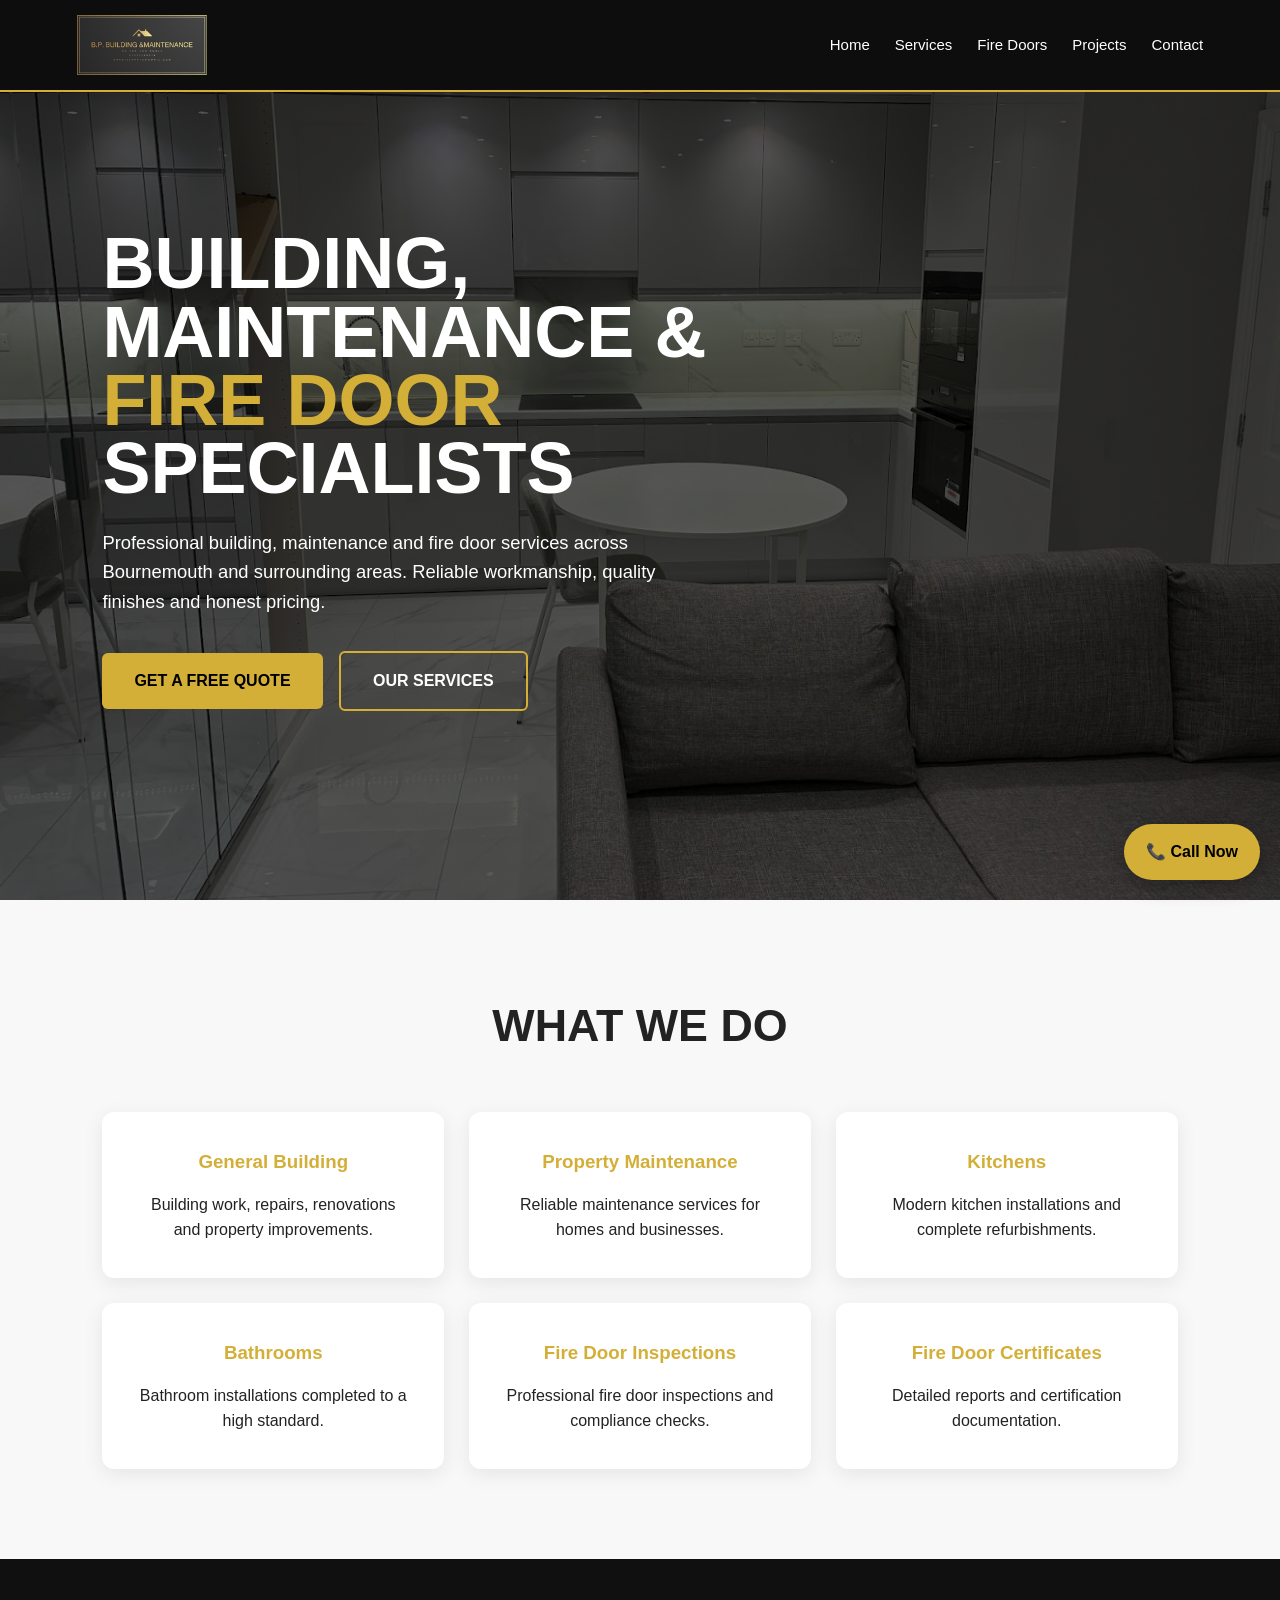
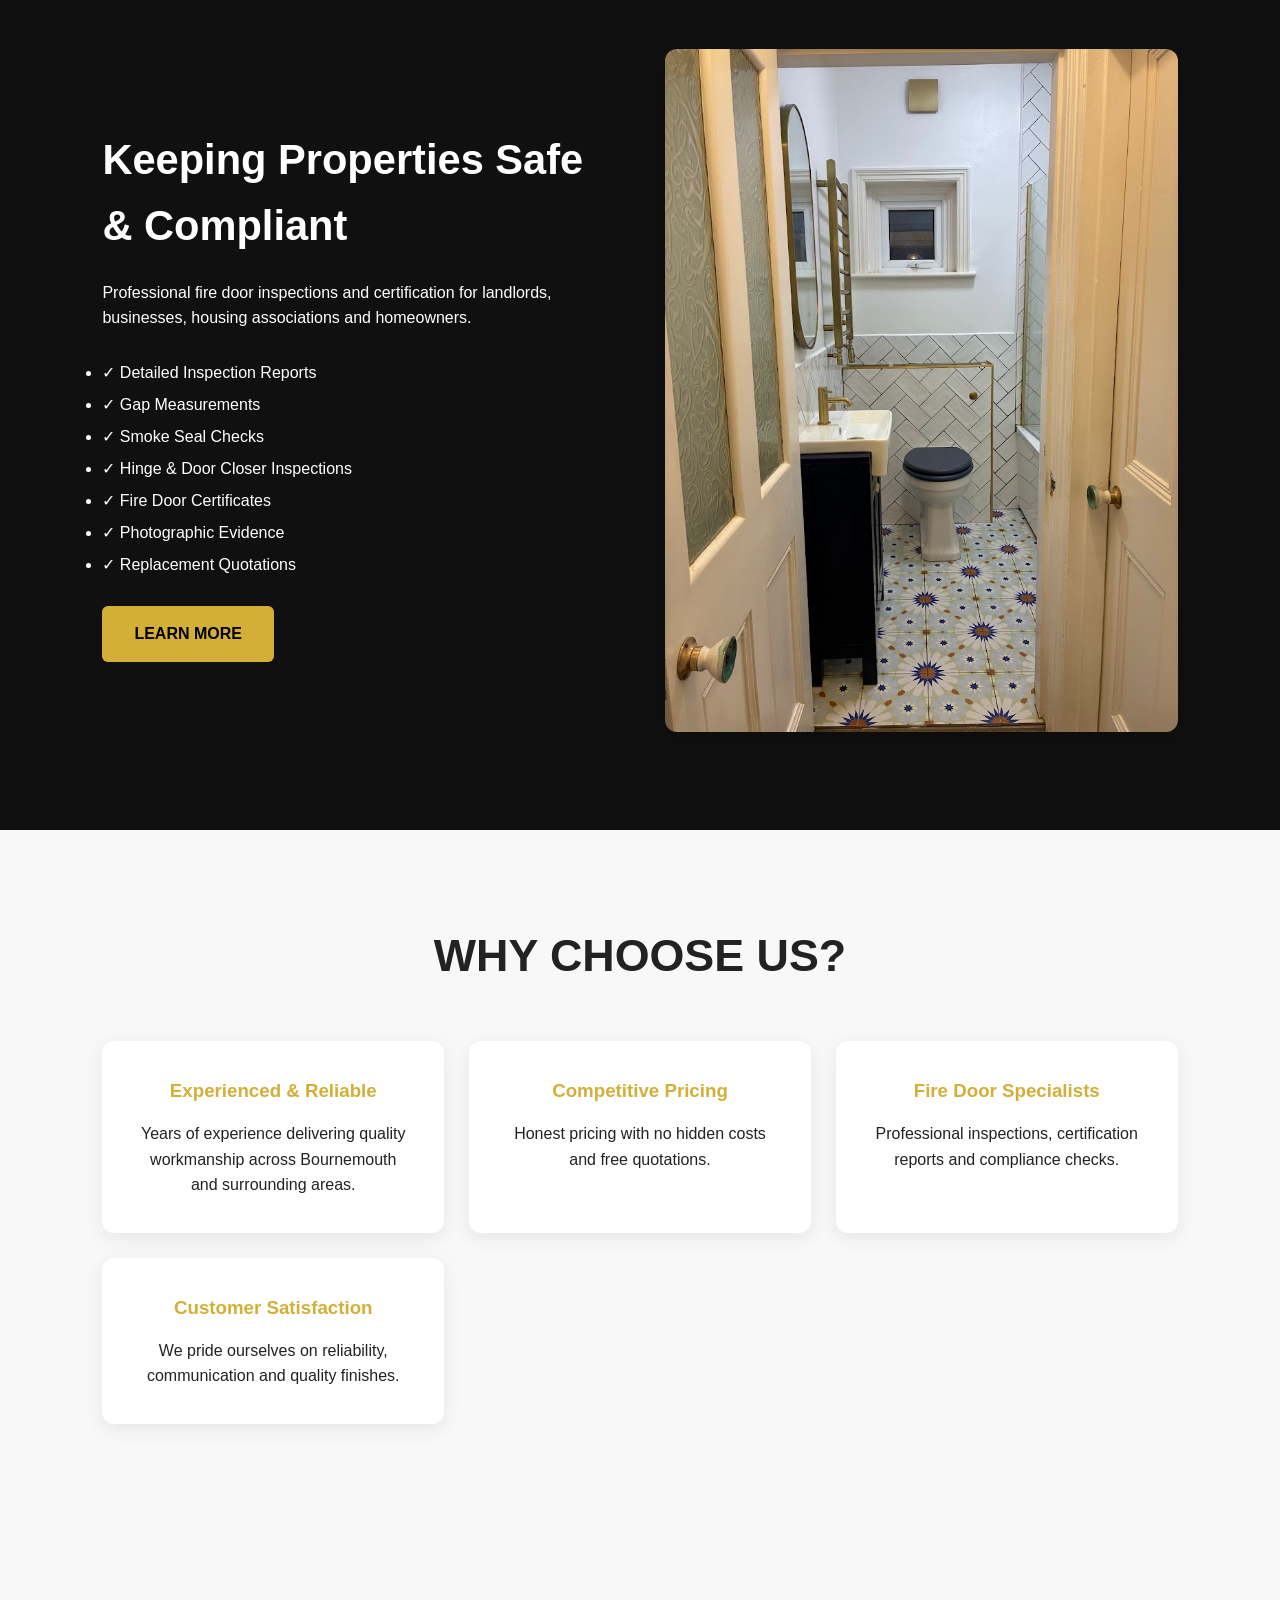
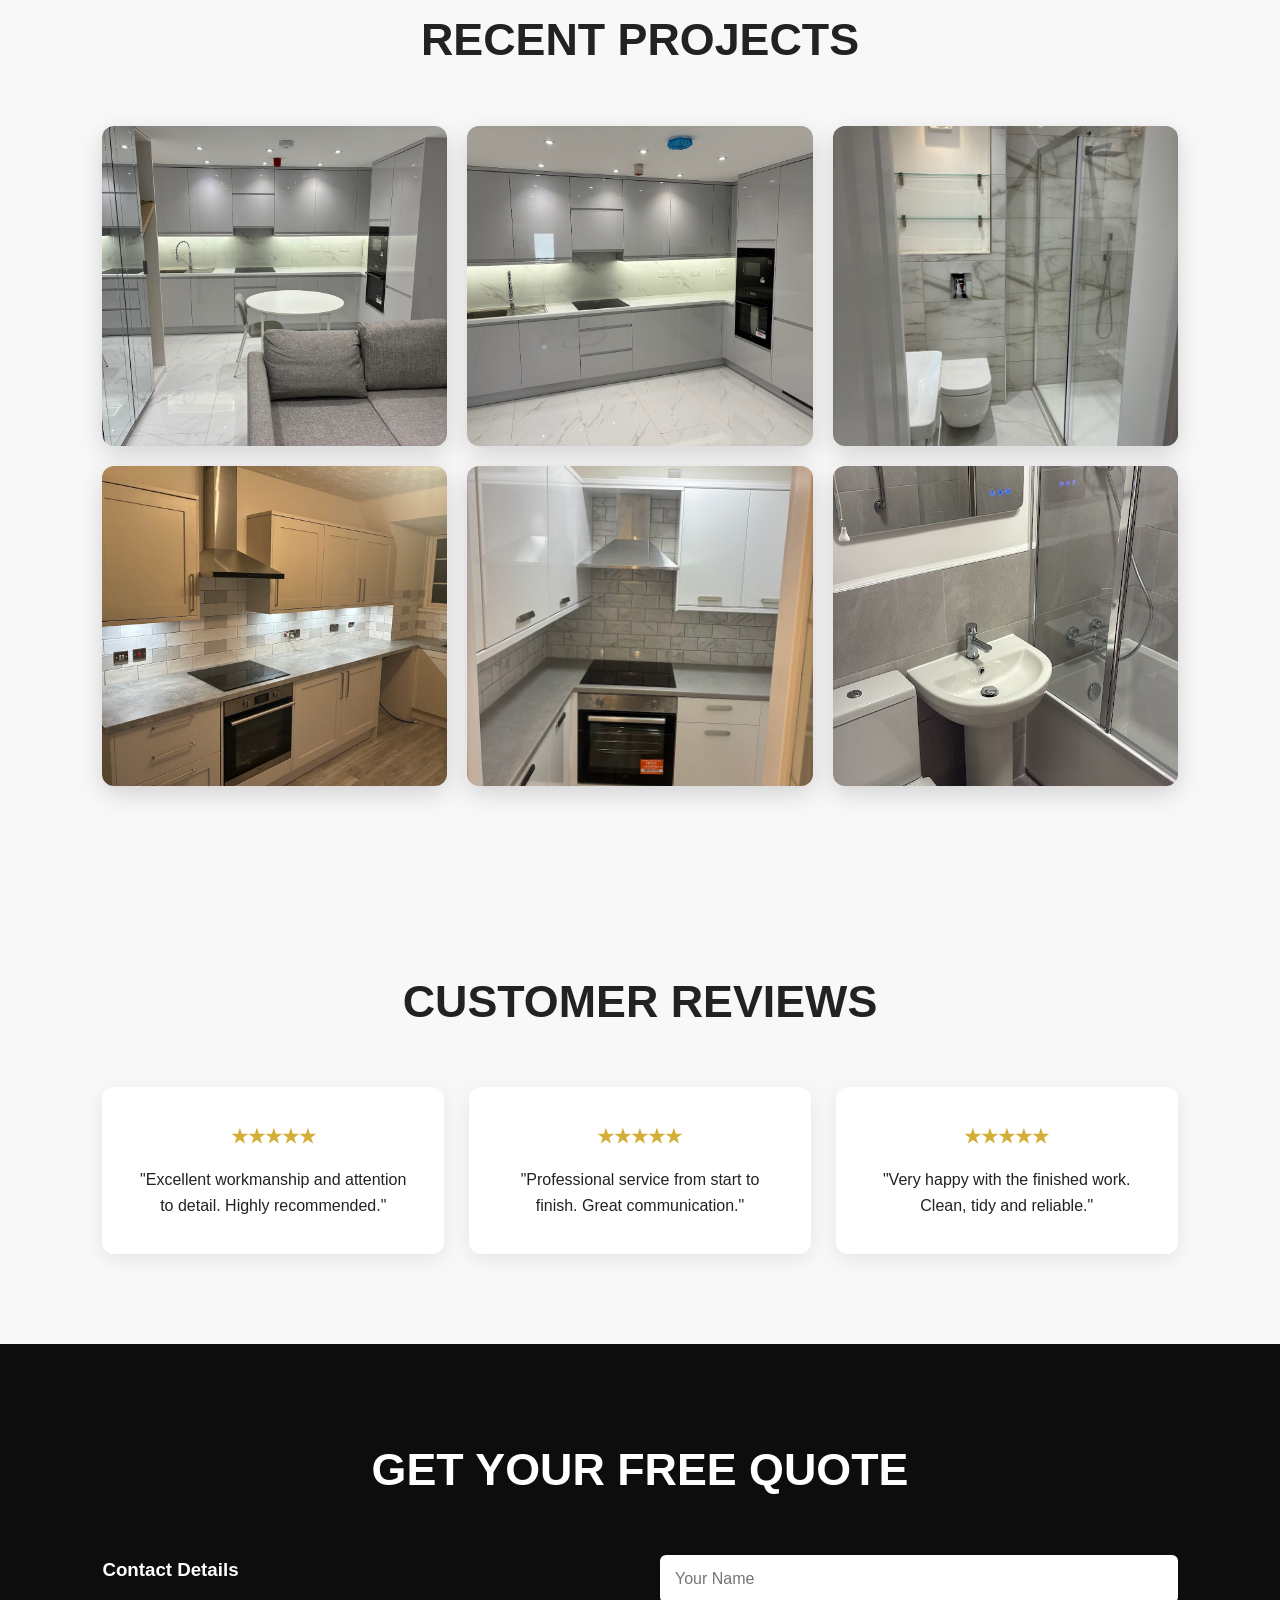
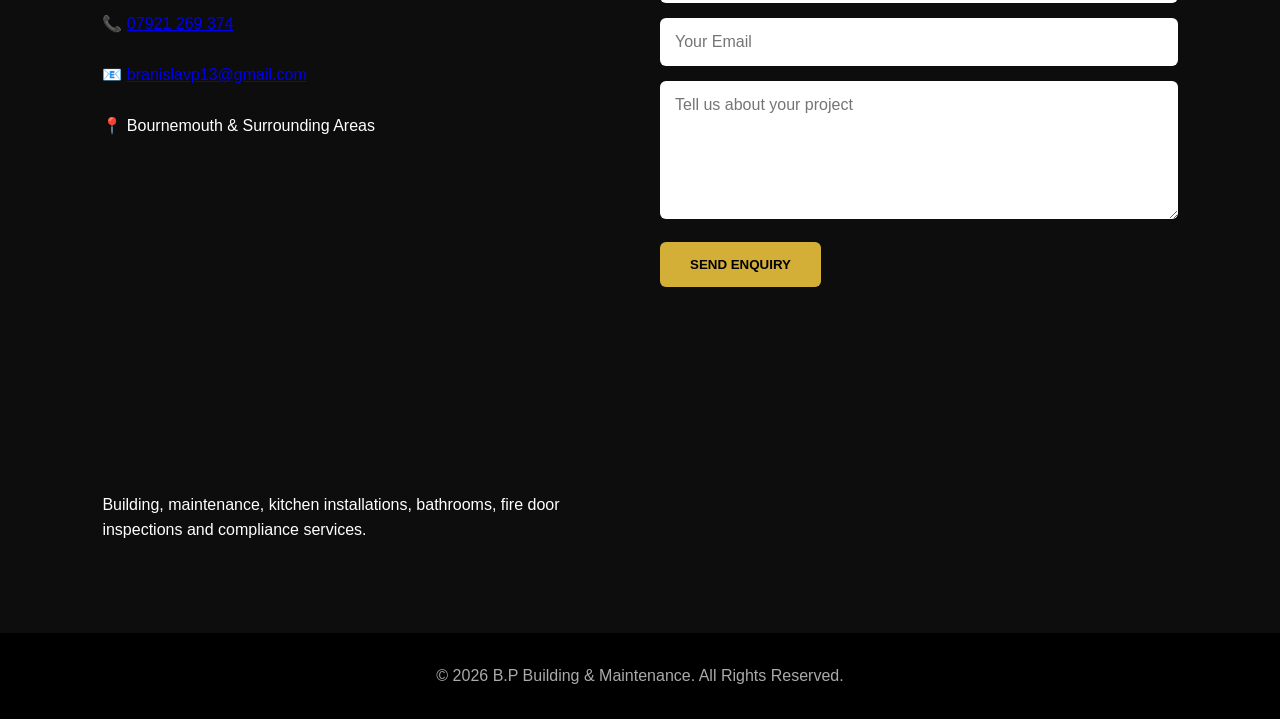
<file: index.html>
<!DOCTYPE html>
<html lang="en">

<head>
<meta charset="UTF-8">
<meta name="viewport" content="width=device-width, initial-scale=1.0">

<title>B.P Building & Maintenance</title>

<meta name="description" content="Professional building, maintenance, kitchen fitting, bathroom installation and fire door inspection services across Bournemouth and surrounding areas.">

<link rel="stylesheet" href="style.css">
</head>

<body>

<a href="tel:07921269374" class="call-button">
📞 Call Now
</a>

<header>

<img src="Picture1.png" class="logo" alt="B.P Building & Maintenance">

<nav>
<a href="#home">Home</a>
<a href="#services">Services</a>
<a href="firedoors.html">Fire Doors</a>
<a href="#projects">Projects</a>
<a href="#contact">Contact</a>
</nav>

</header>

<section class="hero" id="home">

<div class="hero-content">

<h1>
BUILDING,<br>
MAINTENANCE &<br>
<span class="gold">FIRE DOOR</span><br>
SPECIALISTS
</h1>

<p>
Professional building, maintenance and fire door services across Bournemouth and surrounding areas.
Reliable workmanship, quality finishes and honest pricing.
</p>

<a href="#contact" class="btn">
GET A FREE QUOTE
</a>

<a href="#services" class="btn btn-outline">
OUR SERVICES
</a>

</div>

</section>

<section class="section" id="services">

<h2 class="section-title">
WHAT WE DO
</h2>

<div class="services">

<div class="card">
<h3>General Building</h3>
<p>Building work, repairs, renovations and property improvements.</p>
</div>

<div class="card">
<h3>Property Maintenance</h3>
<p>Reliable maintenance services for homes and businesses.</p>
</div>

<div class="card">
<h3>Kitchens</h3>
<p>Modern kitchen installations and complete refurbishments.</p>
</div>

<div class="card">
<h3>Bathrooms</h3>
<p>Bathroom installations completed to a high standard.</p>
</div>

<div class="card">
<h3>Fire Door Inspections</h3>
<p>Professional fire door inspections and compliance checks.</p>
</div>

<div class="card">
<h3>Fire Door Certificates</h3>
<p>Detailed reports and certification documentation.</p>
</div>

</div>

</section>

<section class="section dark">

<div class="fire-grid">

<div>

<h2 class="fire-title">
Keeping Properties Safe & Compliant
</h2>

<p>
Professional fire door inspections and certification for landlords,
businesses, housing associations and homeowners.
</p>

<br>

<ul style="line-height:2;">
<li>✓ Detailed Inspection Reports</li>
<li>✓ Gap Measurements</li>
<li>✓ Smoke Seal Checks</li>
<li>✓ Hinge & Door Closer Inspections</li>
<li>✓ Fire Door Certificates</li>
<li>✓ Photographic Evidence</li>
<li>✓ Replacement Quotations</li>
</ul>

<br>

<a href="firedoors.html" class="btn">
LEARN MORE
</a>

</div>

<div>

<img src="IMG_8634.jpg" alt="Fire Door Inspection">

</div>

</div>

</section>

<section class="section">

<h2 class="section-title">
WHY CHOOSE US?
</h2>

<div class="services">

<div class="card">
<h3>Experienced & Reliable</h3>
<p>Years of experience delivering quality workmanship across Bournemouth and surrounding areas.</p>
</div>

<div class="card">
<h3>Competitive Pricing</h3>
<p>Honest pricing with no hidden costs and free quotations.</p>
</div>

<div class="card">
<h3>Fire Door Specialists</h3>
<p>Professional inspections, certification reports and compliance checks.</p>
</div>

<div class="card">
<h3>Customer Satisfaction</h3>
<p>We pride ourselves on reliability, communication and quality finishes.</p>
</div>

</div>

</section>

<section class="section" id="projects">

<h2 class="section-title">
RECENT PROJECTS
</h2>

<div class="gallery">

<img src="IMG_8243.jpg" alt="Building Project">
<img src="IMG_8172.jpg" alt="Building Project">
<img src="IMG_8234.jpg" alt="Building Project">
<img src="IMG_8374.jpg" alt="Building Project">
<img src="IMG_8561.jpg" alt="Building Project">
<img src="67DB610A-0C4D-438C-A742-4B224E9ED5FD.jpg" alt="Building Project">

</div>

</section>

<section class="section">

<h2 class="section-title">
CUSTOMER REVIEWS
</h2>

<div class="services">

<div class="card">
<h3>★★★★★</h3>
<p>"Excellent workmanship and attention to detail. Highly recommended."</p>
</div>

<div class="card">
<h3>★★★★★</h3>
<p>"Professional service from start to finish. Great communication."</p>
</div>

<div class="card">
<h3>★★★★★</h3>
<p>"Very happy with the finished work. Clean, tidy and reliable."</p>
</div>

</div>

</section>

<section class="section contact" id="contact">

<h2 class="section-title">
GET YOUR FREE QUOTE
</h2>

<div class="contact-grid">

<div>

<h3>Contact Details</h3>

<br>

<p>
📞 <a href="tel:07921269374">07921 269 374</a>
</p>

<br>

<p>
📧 <a href="mailto:branislavp13@gmail.com">branislavp13@gmail.com</a>
</p>

<br>

<p>
📍 Bournemouth & Surrounding Areas
</p>

<iframe
src="https://www.google.com/maps?q=Bournemouth&output=embed"
height="300"
style="border:0;margin-top:20px;">
</iframe>

<br><br>

<p>
Building, maintenance, kitchen installations, bathrooms,
fire door inspections and compliance services.
</p>

</div>

<div>

<form action="https://formsubmit.co/branislavp13@gmail.com" method="POST">

<input type="hidden" name="_captcha" value="false">
<input type="hidden" name="_subject" value="New Website Enquiry">

<input type="text" name="name" placeholder="Your Name" required>

<input type="email" name="email" placeholder="Your Email" required>

<textarea
name="message"
rows="6"
placeholder="Tell us about your project"
required></textarea>

<button type="submit">
SEND ENQUIRY
</button>

</form>

</div>

</div>

</section>

<footer>
© 2026 B.P Building & Maintenance. All Rights Reserved.
</footer>

</body>

</html>
</file>
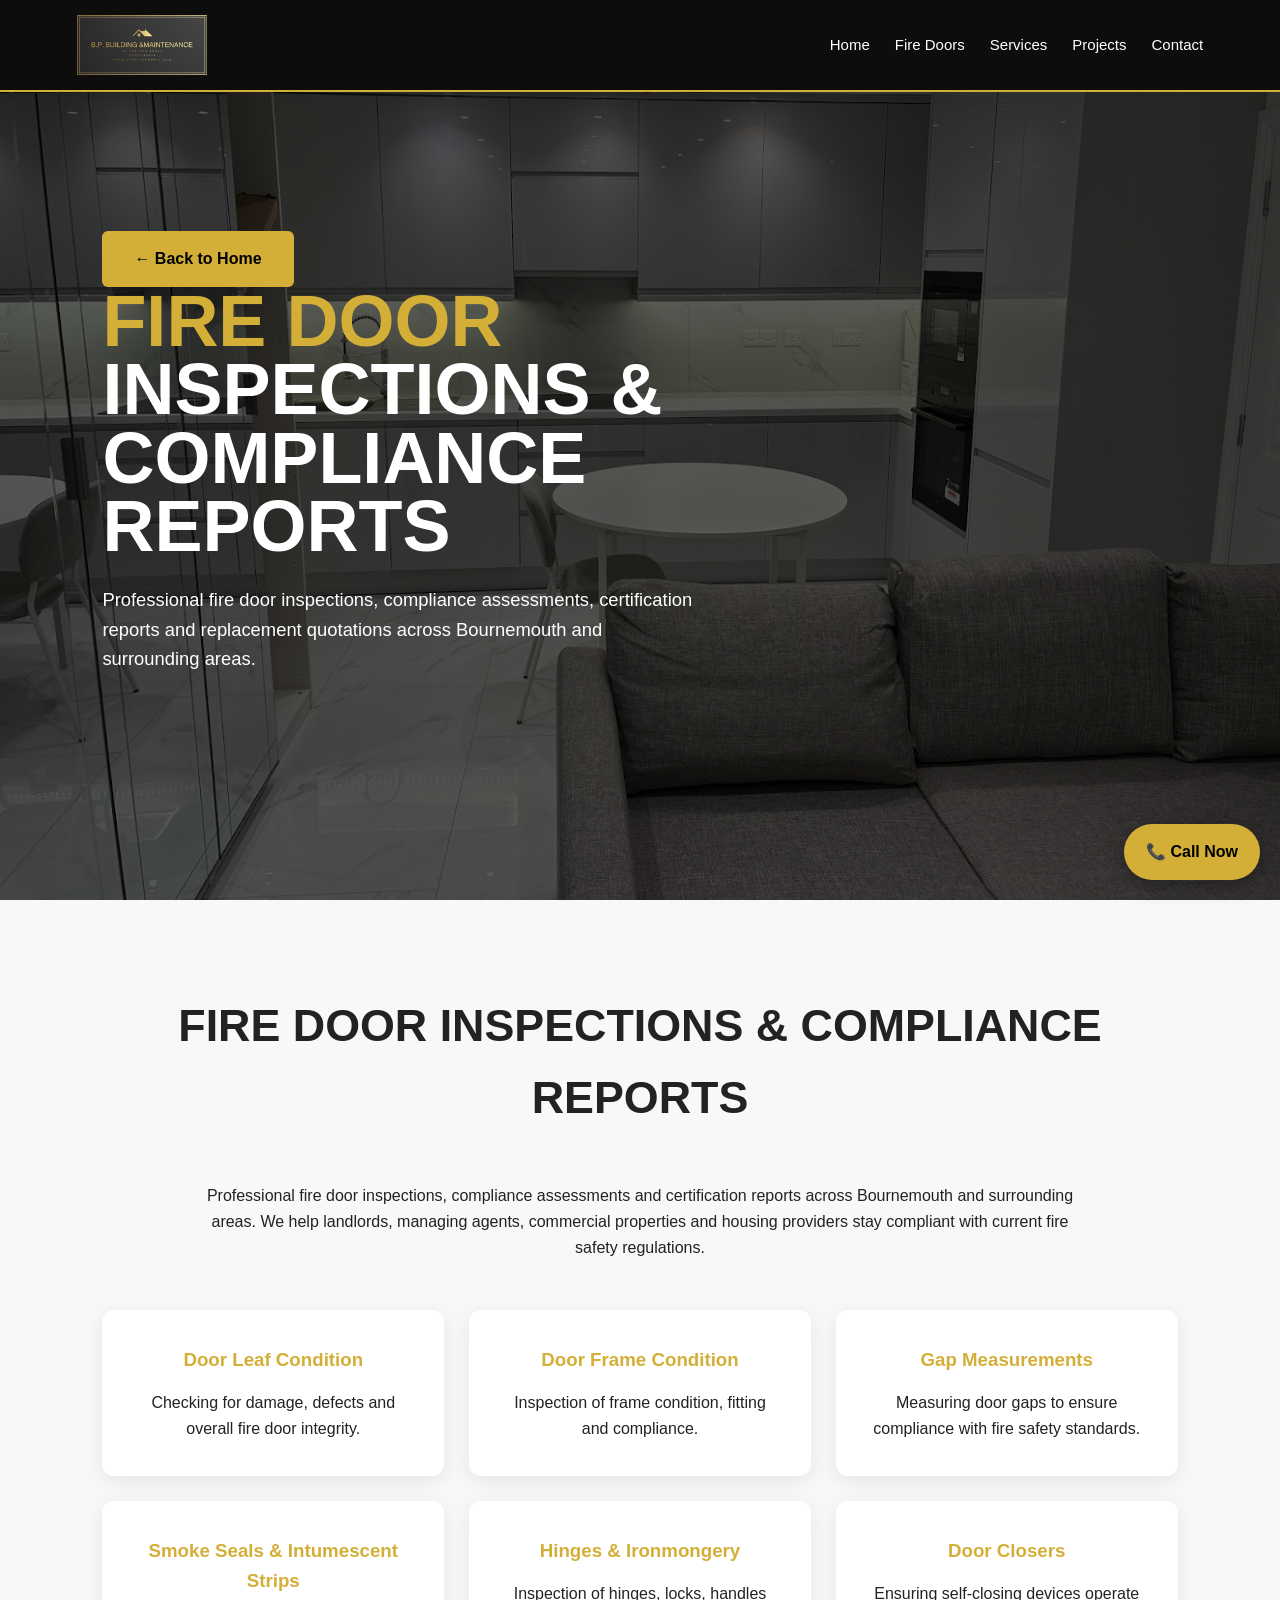
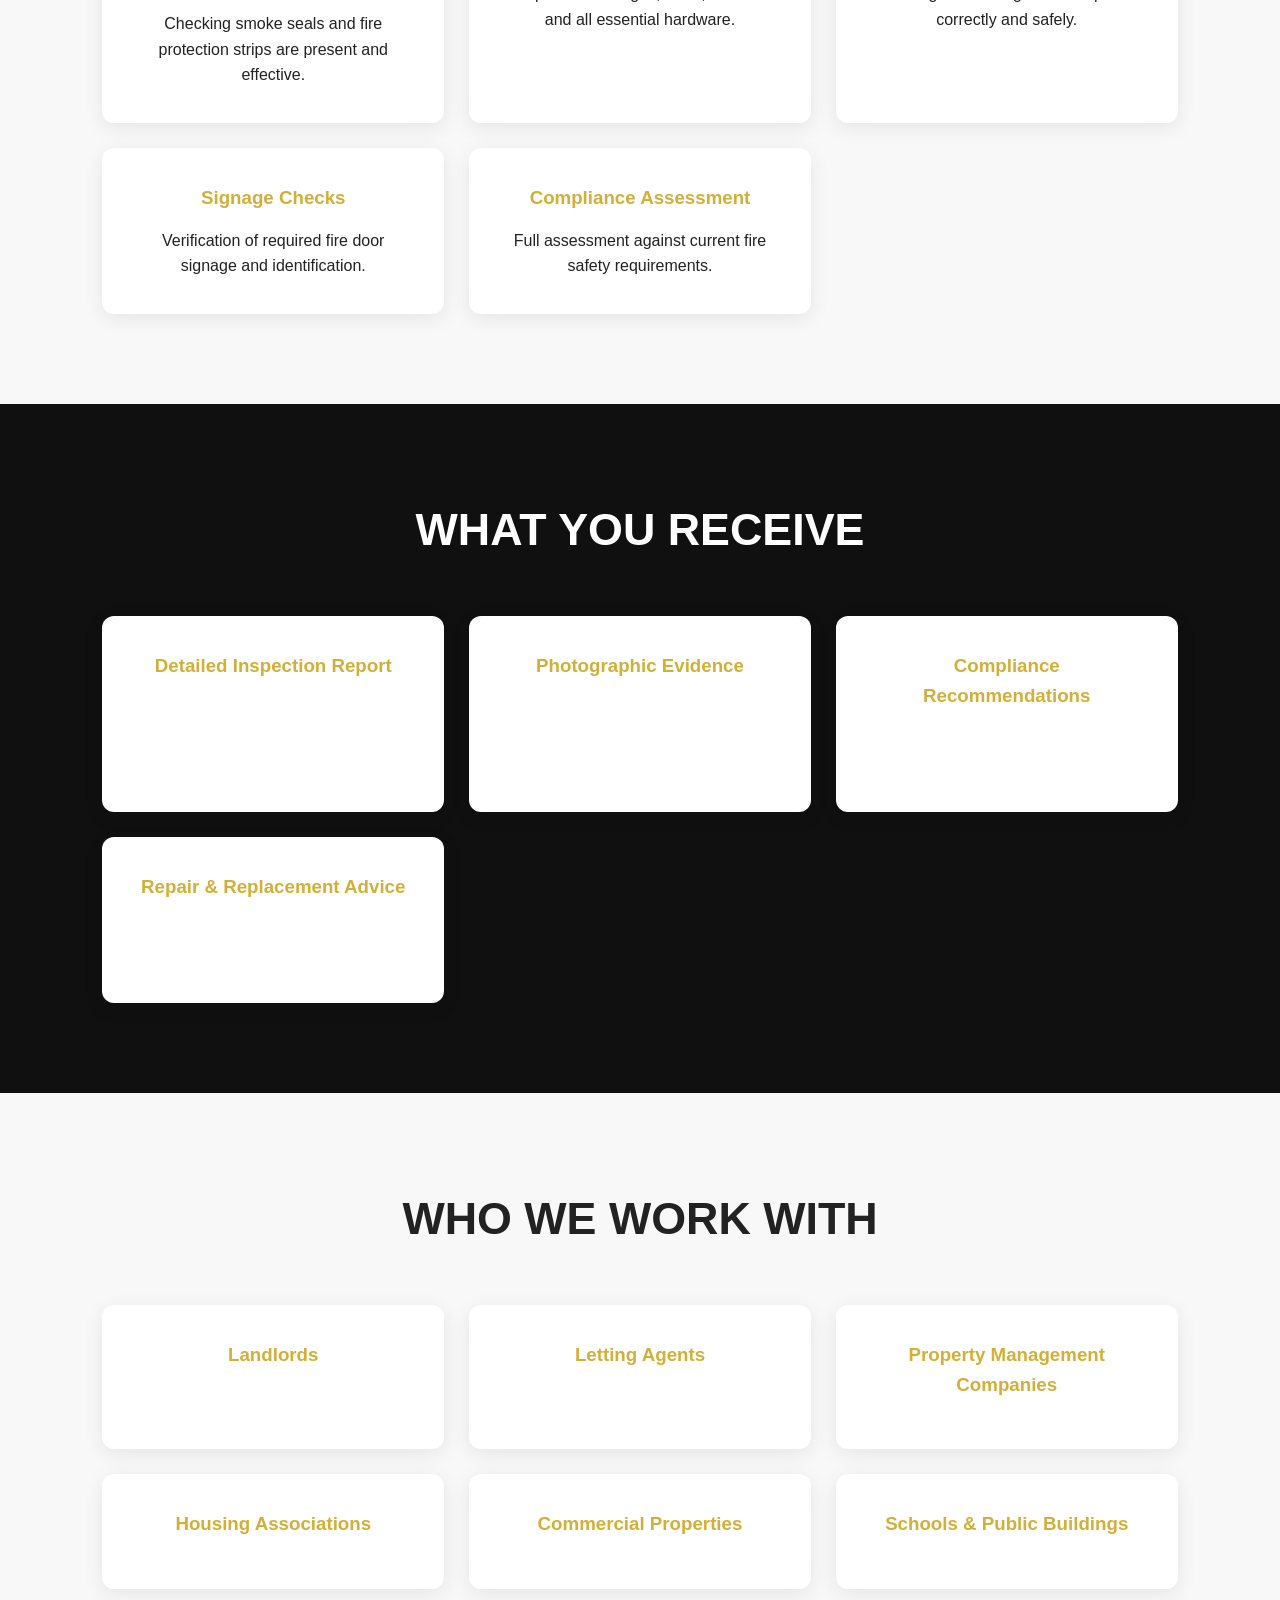
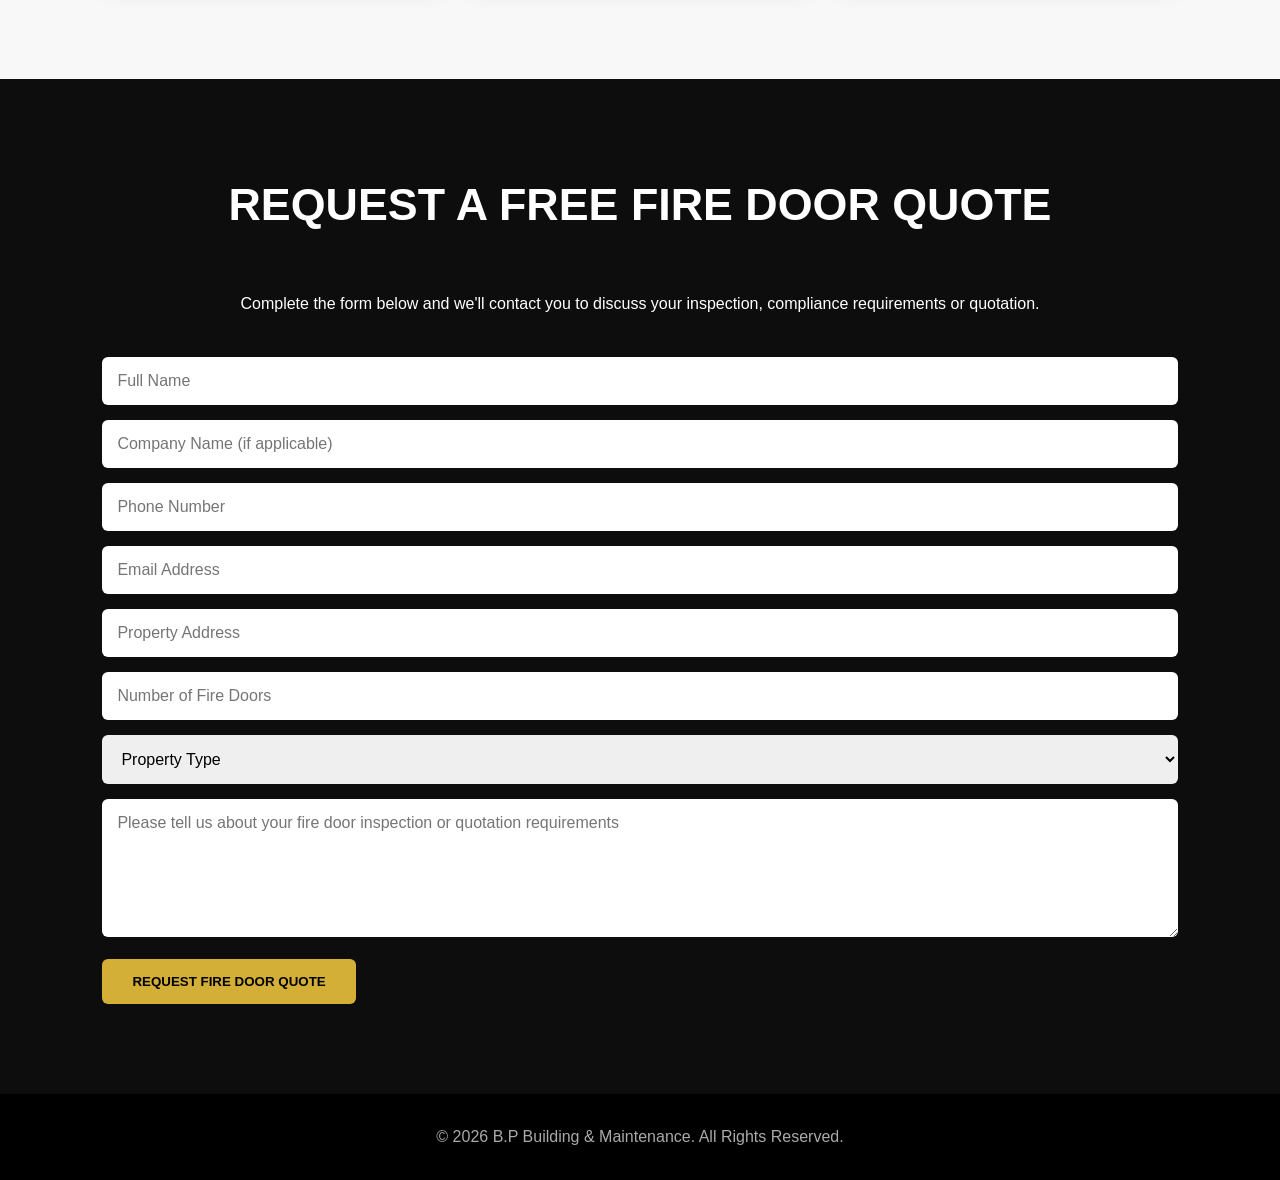
<file: firedoors.html>
<!DOCTYPE html>
<html lang="en">

<head>
<meta charset="UTF-8">
<meta name="viewport" content="width=device-width, initial-scale=1.0">
<title>Fire Door Inspections | B.P Building & Maintenance</title>
<link rel="stylesheet" href="style.css">
</head>

<body>

<a href="tel:07921269374" class="call-button">
📞 Call Now
</a>

<header>

<img src="Picture1.png" class="logo" alt="B.P Building & Maintenance">

<nav>
<a href="index.html">Home</a>
<a href="firedoors.html">Fire Doors</a>
<a href="index.html#services">Services</a>
<a href="index.html#projects">Projects</a>
<a href="index.html#contact">Contact</a>
</nav>

</header>

<section class="hero">

<div class="hero-content">

<a href="index.html" class="btn">
← Back to Home
</a>

<h1>
<span class="gold">FIRE DOOR</span><br>
INSPECTIONS &<br>
COMPLIANCE REPORTS
</h1>

<p>
Professional fire door inspections, compliance assessments,
certification reports and replacement quotations across Bournemouth
and surrounding areas.
</p>

</div>

</section>

<section class="section">

<h2 class="section-title">
FIRE DOOR INSPECTIONS & COMPLIANCE REPORTS
</h2>

<p style="text-align:center;max-width:900px;margin:0 auto 50px;">
Professional fire door inspections, compliance assessments and certification reports
across Bournemouth and surrounding areas. We help landlords, managing agents,
commercial properties and housing providers stay compliant with current fire safety regulations.
</p>

<div class="services">

<div class="card">
<h3>Door Leaf Condition</h3>
<p>Checking for damage, defects and overall fire door integrity.</p>
</div>

<div class="card">
<h3>Door Frame Condition</h3>
<p>Inspection of frame condition, fitting and compliance.</p>
</div>

<div class="card">
<h3>Gap Measurements</h3>
<p>Measuring door gaps to ensure compliance with fire safety standards.</p>
</div>

<div class="card">
<h3>Smoke Seals & Intumescent Strips</h3>
<p>Checking smoke seals and fire protection strips are present and effective.</p>
</div>

<div class="card">
<h3>Hinges & Ironmongery</h3>
<p>Inspection of hinges, locks, handles and all essential hardware.</p>
</div>

<div class="card">
<h3>Door Closers</h3>
<p>Ensuring self-closing devices operate correctly and safely.</p>
</div>

<div class="card">
<h3>Signage Checks</h3>
<p>Verification of required fire door signage and identification.</p>
</div>

<div class="card">
<h3>Compliance Assessment</h3>
<p>Full assessment against current fire safety requirements.</p>
</div>

</div>

</section>

<section class="section dark">

<h2 class="section-title">
WHAT YOU RECEIVE
</h2>

<div class="services">

<div class="card">
<h3>Detailed Inspection Report</h3>
<p>Clear findings for every fire door inspected.</p>
</div>

<div class="card">
<h3>Photographic Evidence</h3>
<p>Supporting photographs showing defects and observations.</p>
</div>

<div class="card">
<h3>Compliance Recommendations</h3>
<p>Advice on any required repairs or improvements.</p>
</div>

<div class="card">
<h3>Repair & Replacement Advice</h3>
<p>Guidance and quotations where work is required.</p>
</div>

</div>

</section>

<section class="section">

<h2 class="section-title">
WHO WE WORK WITH
</h2>

<div class="services">

<div class="card">
<h3>Landlords</h3>
</div>

<div class="card">
<h3>Letting Agents</h3>
</div>

<div class="card">
<h3>Property Management Companies</h3>
</div>

<div class="card">
<h3>Housing Associations</h3>
</div>

<div class="card">
<h3>Commercial Properties</h3>
</div>

<div class="card">
<h3>Schools & Public Buildings</h3>
</div>

</div>

</section>

<section class="section contact">

<h2 class="section-title">
REQUEST A FREE FIRE DOOR QUOTE
</h2>

<p style="text-align:center;max-width:800px;margin:0 auto 40px;">
Complete the form below and we'll contact you to discuss your inspection,
compliance requirements or quotation.
</p>

<form action="https://formsubmit.co/branislavp13@gmail.com" method="POST">

<input type="hidden" name="_captcha" value="false">
<input type="hidden" name="_subject" value="New Fire Door Quote Request">

<input type="text" name="name" placeholder="Full Name" required>

<input type="text" name="company" placeholder="Company Name (if applicable)">

<input type="tel" name="phone" placeholder="Phone Number" required>

<input type="email" name="email" placeholder="Email Address" required>

<input type="text" name="address" placeholder="Property Address" required>

<input type="number" name="doors" placeholder="Number of Fire Doors" min="1">

<select name="property_type">
<option value="">Property Type</option>
<option>Residential</option>
<option>Block of Flats</option>
<option>Commercial Property</option>
<option>School</option>
<option>Care Home</option>
<option>Other</option>
</select>

<textarea
name="message"
rows="6"
placeholder="Please tell us about your fire door inspection or quotation requirements">
</textarea>

<button type="submit">
REQUEST FIRE DOOR QUOTE
</button>

</form>

</section>

<footer>
© 2026 B.P Building & Maintenance. All Rights Reserved.
</footer>

</body>

</html>
</file>
<file: style.css>
*{
margin:0;
padding:0;
box-sizing:border-box;
font-family:'Segoe UI',sans-serif;
scroll-behavior:smooth;
}

body{
background:#f8f8f8;
color:#222;
line-height:1.6;
overflow-x:hidden;
}

/* HEADER */

header{
position:fixed;
top:0;
left:0;
width:100%;
padding:15px 6%;
background:#0d0d0d;
display:flex;
justify-content:space-between;
align-items:center;
z-index:1000;
border-bottom:2px solid #d4af37;
}

.logo{
height:60px;
width:auto;
}

nav{
display:flex;
align-items:center;
gap:25px;
}

nav a{
color:white;
text-decoration:none;
font-weight:500;
font-size:15px;
transition:0.3s;
}

nav a:hover{
color:#d4af37;
}

/* HERO */

.hero{
min-height:100vh;
background:
linear-gradient(rgba(0,0,0,.65),rgba(0,0,0,.65)),
url("IMG_8243.jpg");
background-size:cover;
background-position:center;
display:flex;
align-items:center;
padding:120px 8% 80px;
color:white;
}

.hero-content{
max-width:700px;
}

.hero h1{
font-size:4.5rem;
line-height:0.95;
font-weight:800;
margin-bottom:25px;
}

.gold{
color:#d4af37;
}

.hero p{
font-size:1.15rem;
max-width:600px;
margin-bottom:35px;
}

/* BUTTONS */

.btn{
display:inline-block;
padding:15px 32px;
background:#d4af37;
color:black;
text-decoration:none;
font-weight:700;
border-radius:6px;
margin-right:12px;
transition:0.3s;
}

.btn:hover{
transform:translateY(-2px);
}

.btn-outline{
background:transparent;
border:2px solid #d4af37;
color:white;
}

/* SECTIONS */

.section{
padding:90px 8%;
}

.section-title{
text-align:center;
font-size:2.8rem;
margin-bottom:50px;
font-weight:700;
}

/* CARDS */

.services{
display:grid;
grid-template-columns:repeat(auto-fit,minmax(260px,1fr));
gap:25px;
}

.card{
background:white;
padding:35px;
border-radius:12px;
text-align:center;
box-shadow:0 5px 20px rgba(0,0,0,0.08);
transition:0.3s;
}

.card:hover{
transform:translateY(-5px);
box-shadow:0 15px 30px rgba(0,0,0,0.12);
}

.card h3{
color:#d4af37;
margin-bottom:15px;
}

/* DARK SECTION */

.dark{
background:#101010;
color:white;
}

/* FIRE GRID */

.fire-grid{
display:grid;
grid-template-columns:1fr 1fr;
gap:50px;
align-items:center;
}

.fire-grid img{
width:100%;
border-radius:12px;
box-shadow:0 8px 25px rgba(0,0,0,0.2);
}

.fire-title{
font-size:2.6rem;
margin-bottom:20px;
}

/* GALLERY */

.gallery{
display:grid;
grid-template-columns:repeat(auto-fit,minmax(300px,1fr));
gap:20px;
}

.gallery img{
width:100%;
height:320px;
object-fit:cover;
border-radius:12px;
transition:0.3s;
cursor:pointer;
box-shadow:0 8px 25px rgba(0,0,0,0.15);
}

.gallery img:hover{
transform:scale(1.03);
}

/* CONTACT */

.contact{
background:#0d0d0d;
color:white;
}

.contact-grid{
display:grid;
grid-template-columns:1fr 1fr;
gap:40px;
}

input,
textarea,
select{
width:100%;
padding:15px;
margin-bottom:15px;
border:none;
border-radius:6px;
font-size:16px;
}

button{
background:#d4af37;
color:black;
border:none;
padding:15px 30px;
font-weight:700;
cursor:pointer;
border-radius:6px;
transition:0.3s;
}

button:hover{
transform:translateY(-2px);
}

iframe{
width:100%;
border-radius:12px;
}

/* CALL BUTTON */

.call-button{
position:fixed;
bottom:20px;
right:20px;
background:#d4af37;
color:black;
padding:15px 22px;
text-decoration:none;
font-weight:700;
border-radius:50px;
z-index:9999;
box-shadow:0 6px 20px rgba(0,0,0,0.3);
transition:0.3s;
}

.call-button:hover{
transform:translateY(-3px);
}

/* FOOTER */

footer{
background:black;
color:#aaa;
text-align:center;
padding:30px;
}

/* TABLET */

@media(max-width:900px){

.hero h1{
font-size:3.4rem;
}

.fire-grid,
.contact-grid{
grid-template-columns:1fr;
}

.section-title{
font-size:2.2rem;
}

}

/* MOBILE */

@media(max-width:600px){

header{
flex-direction:column;
padding:12px 15px;
gap:12px;
}

.logo{
height:50px;
}

nav{
flex-wrap:wrap;
justify-content:center;
gap:12px;
}

nav a{
font-size:14px;
}

.hero{
padding:140px 20px 60px;
text-align:center;
}

.hero-content{
max-width:100%;
}

.hero h1{
font-size:2.5rem;
line-height:1;
}

.hero p{
font-size:16px;
}

.btn{
display:block;
margin:10px 0;
text-align:center;
}

.section{
padding:70px 20px;
}

.section-title{
font-size:2rem;
}

.fire-title{
font-size:2rem;
}

.gallery{
grid-template-columns:1fr;
}

.gallery img{
height:250px;
}

.call-button{
bottom:15px;
right:15px;
padding:12px 18px;
font-size:14px;
}

}
</file>
